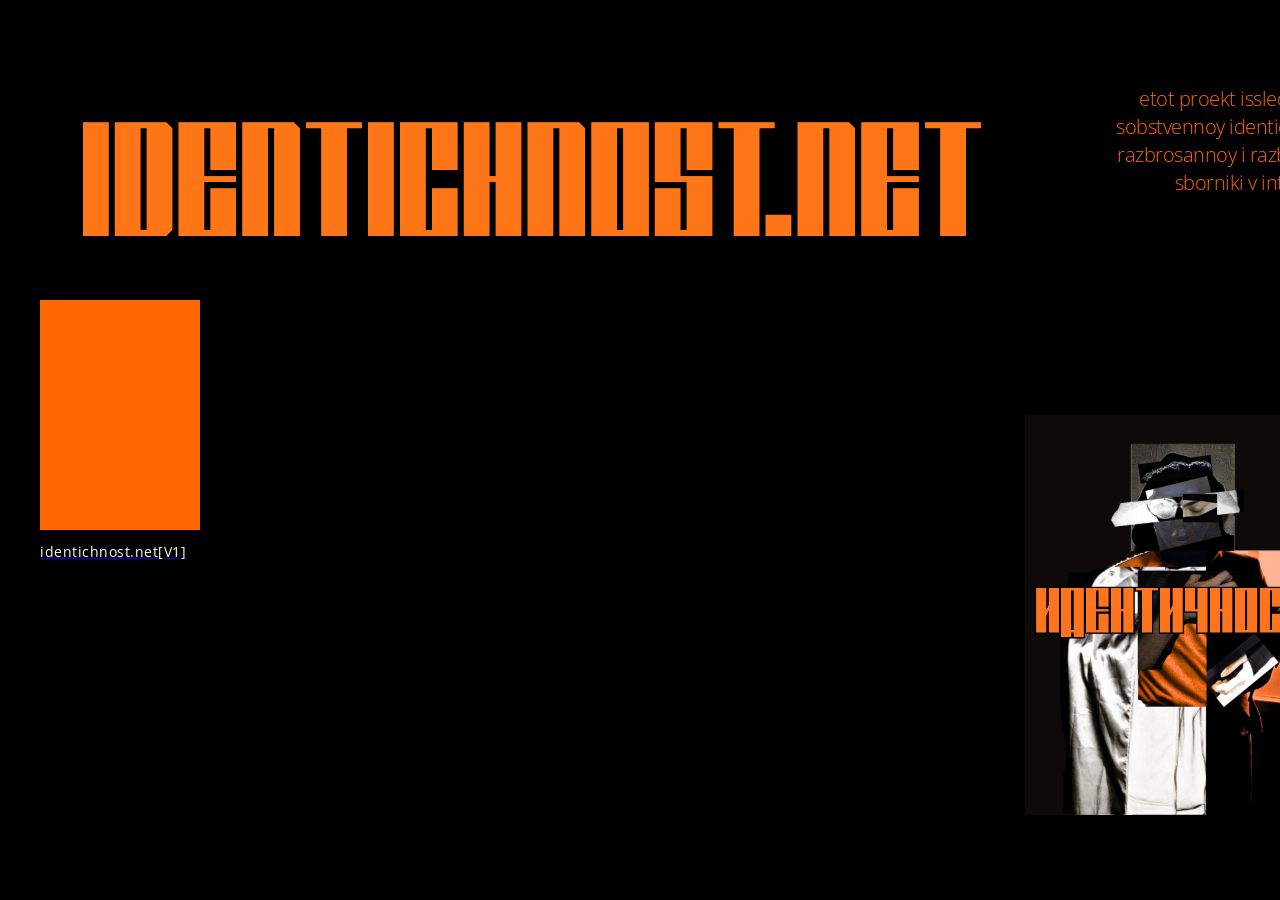
<file: index.html>
<!DOCTYPE html>
<html lang="ru">
<head>
    <meta charset="UTF-8">
    <meta name="viewport" content="width=device-width, initial-scale=1.0">
    <title>IDENTICHNOST.NET</title>
    
    <!-- Подключение шрифта Open Sans -->
    <link rel="preconnect" href="https://fonts.googleapis.com">
    <link rel="preconnect" href="https://fonts.gstatic.com" crossorigin>
    <link href="https://fonts.googleapis.com/css2?family=Open+Sans:wght@300;400;700&display=swap" rel="stylesheet">
    
    <link rel="stylesheet" href="style.css">
</head>
<body>

    <div class="main-container">
        
       <!-- ЛЕВАЯ КОЛОНКА -->
<div class="column left-column">
    <img src="images/logo.png" alt="IDENTICHNOST.NET" class="logo-img">
    
    <!-- Теперь ссылка ведет прямо на sbornik.html в этой же вкладке -->
    <a href="sbornik.html" class="book-link">
        <div class="orange-rect"></div>
        <p class="version-text">identichnost.net[V1]</p>
    </a>
</div>
        <!-- ПРАВАЯ КОЛОНКА (Текст вверху, коллаж в самом низу) -->
        <div class="column right-column">
            <p class="description-text">
                etot proekt issledovanie<br>
                sobstvennoy identichnosti,<br>
                razbrosannoy i razbitoy na<br>
                sborniki v internete.
            </p>
            
            <img src="images/iam.png" alt="Идентичность коллаж" class="artwork-img">
        </div>

    </div>

</body>
</html>
</file>
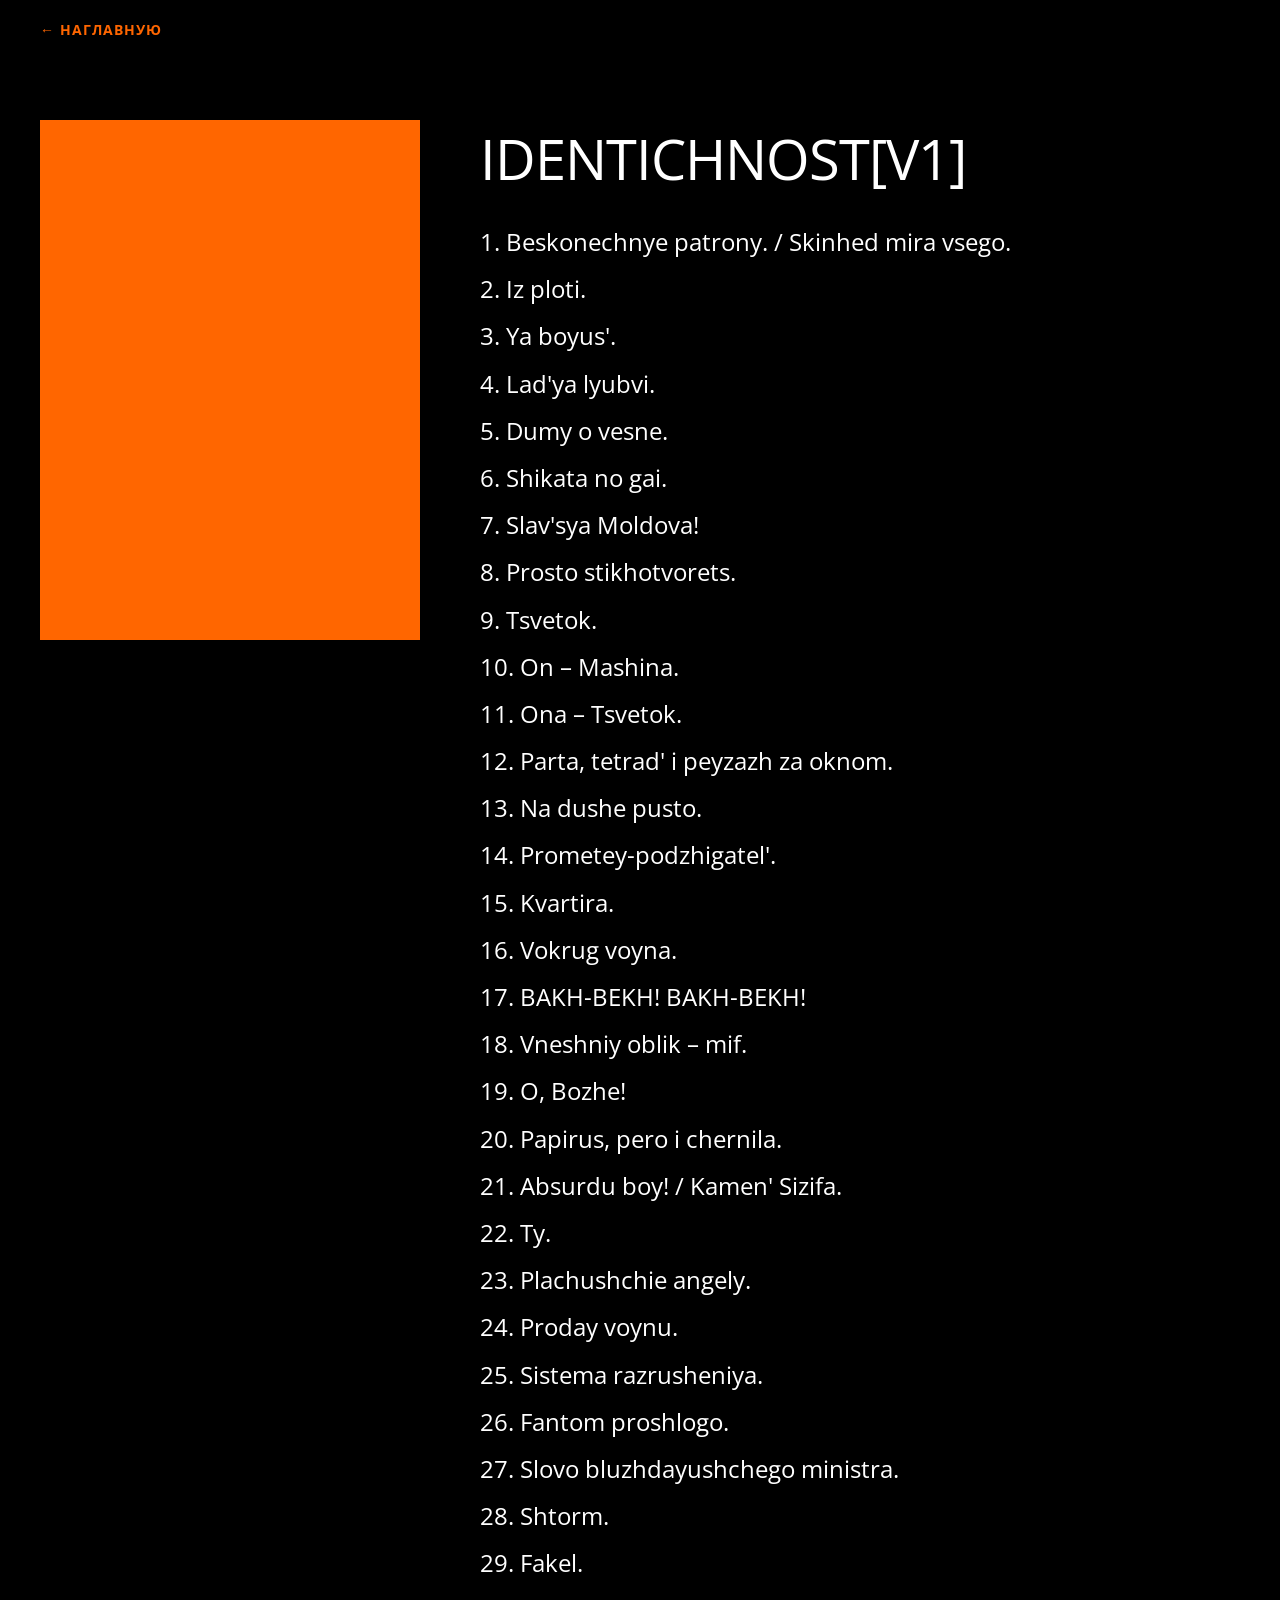
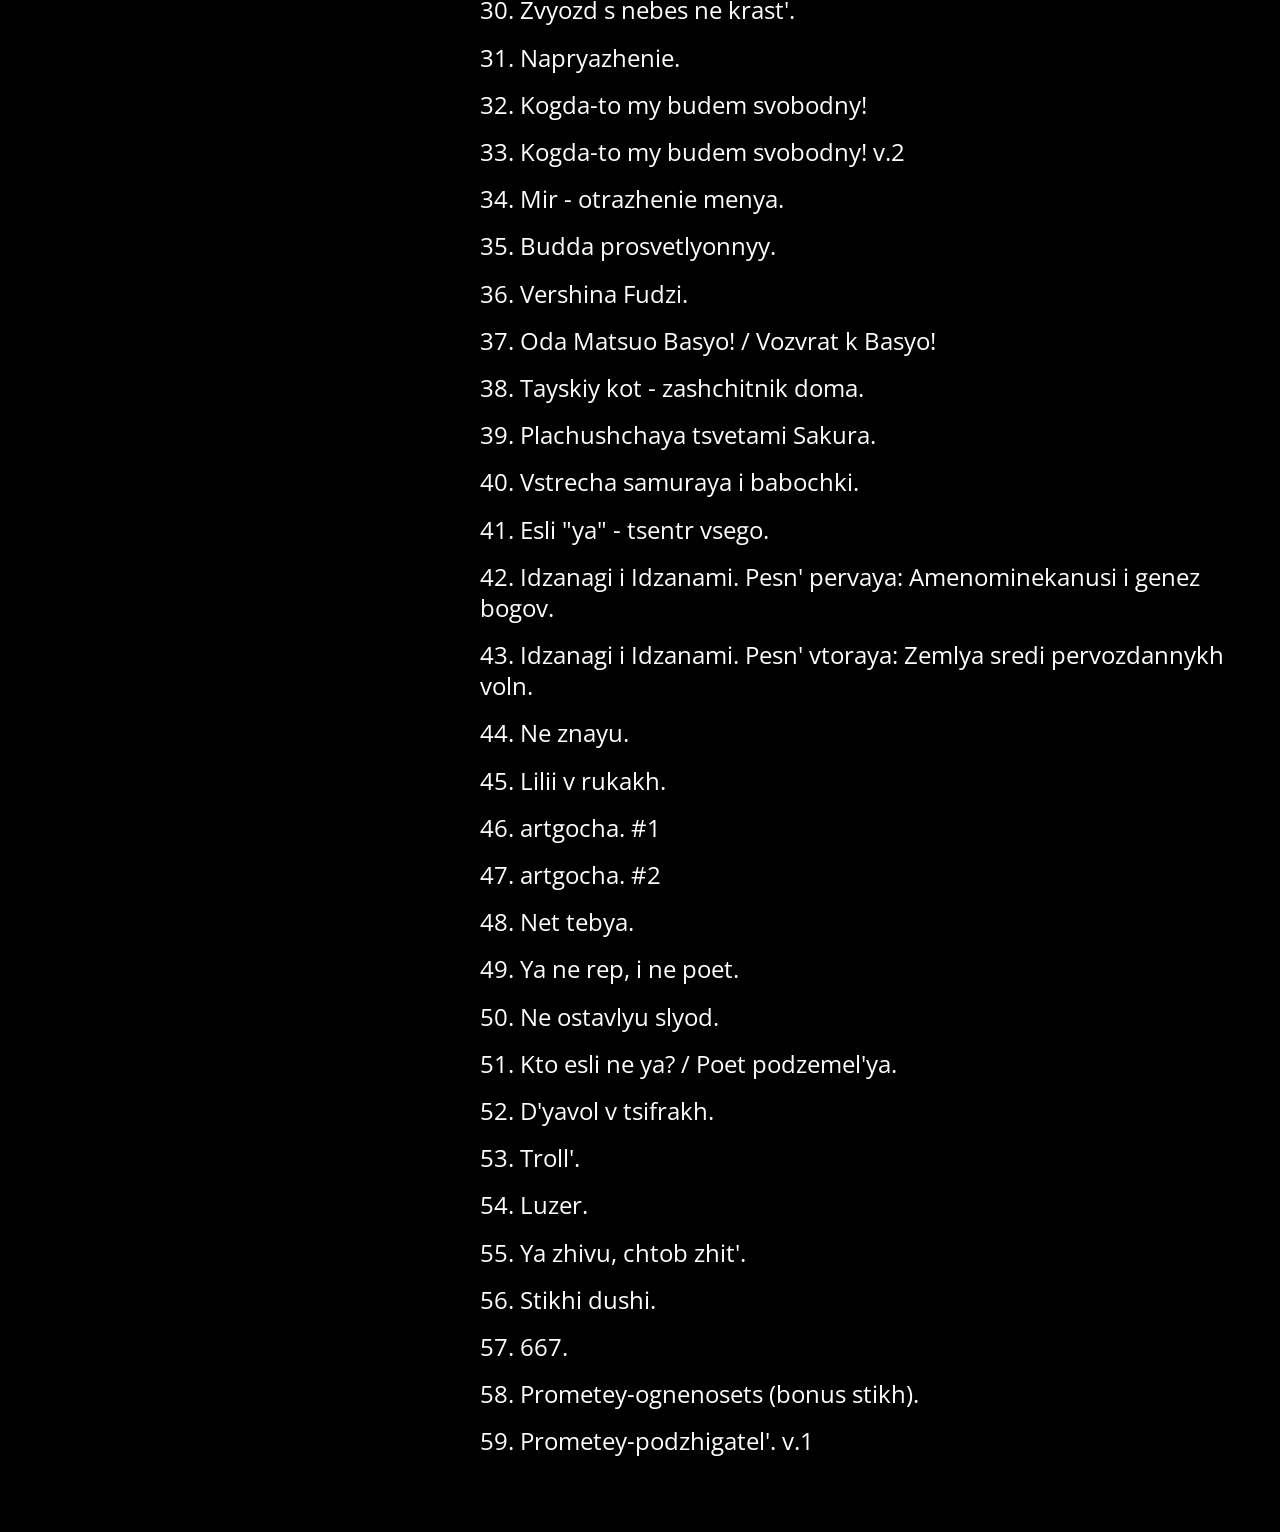
<file: sbornik.html>
<!DOCTYPE html>
<html lang="ru">
<head>
    <meta charset="UTF-8">
    <meta name="viewport" content="width=device-width, initial-scale=1.0">
    <title>IDENTICHNOST[V1] — Сборник</title>
    
    <!-- Подключаем Open Sans -->
    <link rel="preconnect" href="https://fonts.googleapis.com">
    <link rel="preconnect" href="https://fonts.gstatic.com" crossorigin>
    <link href="https://fonts.googleapis.com/css2?family=Open+Sans:wght@300;400;600;700&display=swap" rel="stylesheet">
    
    <link rel="stylesheet" href="style.css">
</head>
<body class="sbornik-body">

    <!-- Кнопка возврата на главную -->
    <a href="index.html" class="sbornik-back-btn">← НАГЛАВНУЮ</a>

    <div class="sbornik-layout">
        
        <!-- ЛЕВАЯ ЧАСТЬ: Обложка, которая двигается вместе со скроллом -->
        <div class="sbornik-sticky-left">
            <div class="sbornik-cover-mock"></div>
        </div>
        
        <!-- ПРАВАЯ ЧАСТЬ: Название и огромное содержание -->
        <div class="sbornik-content-right">
            <h1 class="sbornik-main-title">IDENTICHNOST[V1]</h1>
            
            <ul class="poems-links-list">
                <li><a href="poem1.html" target="_blank">1. Beskonechnye patrony. / Skinhed mira vsego.</a></li>
                <li><a href="poem2.html" target="_blank">2. Iz ploti.</a></li>
                <li><a href="poem3.html" target="_blank">3. Ya boyus'.</a></li>
                <li><a href="poem4.html" target="_blank">4. Lad'ya lyubvi.</a></li>
                <li><a href="poem5.html" target="_blank">5. Dumy o vesne.</a></li>
                <li><a href="poem6.html" target="_blank">6. Shikata no gai.</a></li>
                <li><a href="poem7.html" target="_blank">7. Slav'sya Moldova!</a></li>
                <li><a href="poem8.html" target="_blank">8. Prosto stikhotvorets.</a></li>
                <li><a href="poem9.html" target="_blank">9. Tsvetok.</a></li>
                <li><a href="poem10.html" target="_blank">10. On – Mashina.</a></li>
                <li><a href="poem11.html" target="_blank">11. Ona – Tsvetok.</a></li>
                <li><a href="poem12.html" target="_blank">12. Parta, tetrad' i peyzazh za oknom.</a></li>
                <li><a href="poem13.html" target="_blank">13. Na dushe pusto.</a></li>
                <li><a href="poem14.html" target="_blank">14. Prometey-podzhigatel'.</a></li>
                <li><a href="poem15.html" target="_blank">15. Kvartira.</a></li>
                <li><a href="poem16.html" target="_blank">16. Vokrug voyna.</a></li>
                <li><a href="poem17.html" target="_blank">17. BAKH-BEKH! BAKH-BEKH!</a></li>
                <li><a href="poem18.html" target="_blank">18. Vneshniy oblik – mif.</a></li>
                <li><a href="poem19.html" target="_blank">19. O, Bozhe!</a></li>
                <li><a href="poem20.html" target="_blank">20. Papirus, pero i chernila.</a></li>
                <li><a href="poem21.html" target="_blank">21. Absurdu boy! / Kamen' Sizifa.</a></li>
                <li><a href="poem22.html" target="_blank">22. Ty.</a></li>
                <li><a href="poem23.html" target="_blank">23. Plachushchie angely.</a></li>
                <li><a href="poem24.html" target="_blank">24. Proday voynu.</a></li>
                <li><a href="poem25.html" target="_blank">25. Sistema razrusheniya.</a></li>
                <li><a href="poem26.html" target="_blank">26. Fantom proshlogo.</a></li>
                <li><a href="poem27.html" target="_blank">27. Slovo bluzhdayushchego ministra.</a></li>
                <li><a href="poem28.html" target="_blank">28. Shtorm.</a></li>
                <li><a href="poem29.html" target="_blank">29. Fakel.</a></li>
                <li><a href="poem30.html" target="_blank">30. Zvyozd s nebes ne krast'.</a></li>
                <li><a href="poem31.html" target="_blank">31. Napryazhenie.</a></li>
                <li><a href="poem32.html" target="_blank">32. Kogda-to my budem svobodny!</a></li>
                <li><a href="poem33.html" target="_blank">33. Kogda-to my budem svobodny! v.2</a></li>
                <li><a href="poem34.html" target="_blank">34. Mir - otrazhenie menya.</a></li>
                <li><a href="poem35.html" target="_blank">35. Budda prosvetlyonnyy.</a></li>
                <li><a href="poem36.html" target="_blank">36. Vershina Fudzi.</a></li>
                <li><a href="poem37.html" target="_blank">37. Oda Matsuo Basyo! / Vozvrat k Basyo!</a></li>
                <li><a href="poem38.html" target="_blank">38. Tayskiy kot - zashchitnik doma.</a></li>
                <li><a href="poem39.html" target="_blank">39. Plachushchaya tsvetami Sakura.</a></li>
                <li><a href="poem40.html" target="_blank">40. Vstrecha samuraya i babochki.</a></li>
                <li><a href="poem41.html" target="_blank">41. Esli "ya" - tsentr vsego.</a></li>
                <li><a href="poem42.html" target="_blank">42. Idzanagi i Idzanami. Pesn' pervaya: Amenominekanusi i genez bogov.</a></li>
                <li><a href="poem43.html" target="_blank">43. Idzanagi i Idzanami. Pesn' vtoraya: Zemlya sredi pervozdannykh voln.</a></li>
                <li><a href="poem44.html" target="_blank">44. Ne znayu.</a></li>
                <li><a href="poem45.html" target="_blank">45. Lilii v rukakh.</a></li>
                <li><a href="poem46.html" target="_blank">46. artgocha. #1</a></li>
                <li><a href="poem47.html" target="_blank">47. artgocha. #2</a></li>
                <li><a href="poem48.html" target="_blank">48. Net tebya.</a></li>
                <li><a href="poem49.html" target="_blank">49. Ya ne rep, i ne poet.</a></li>
                <li><a href="poem50.html" target="_blank">50. Ne ostavlyu slyod.</a></li>
                <li><a href="poem51.html" target="_blank">51. Kto esli ne ya? / Poet podzemel'ya.</a></li>
                <li><a href="poem52.html" target="_blank">52. D'yavol v tsifrakh.</a></li>
                <li><a href="poem53.html" target="_blank">53. Troll'.</a></li>
                <li><a href="poem54.html" target="_blank">54. Luzer.</a></li>
                <li><a href="poem55.html" target="_blank">55. Ya zhivu, chtob zhit'.</a></li>
                <li><a href="poem56.html" target="_blank">56. Stikhi dushi.</a></li>
                <li><a href="poem57.html" target="_blank">57. 667.</a></li>
                <li><a href="poem58.html" target="_blank">58. Prometey-ognenosets (bonus stikh).</a></li>
                <li><a href="poem59.html" target="_blank">59. Prometey-podzhigatel'. v.1</a></li>
            </ul>
        </div>

    </div>

</body>
</html>
</file>
<file: style.css>
/* Обнуление базовых отступов */
* {
    box-sizing: border-box;
    margin: 0;
    padding: 0;
}

body {
    background-color: #000000;
    font-family: 'Open Sans', sans-serif;
    color: #ff6600; /* Основной оранжевый цвет текста */
    min-height: 100vh;
    display: flex;
    justify-content: center;
    align-items: center;
    overflow-x: hidden;
}

/* Главный контейнер на весь экран */
.main-container {
    width: 100%;
    max-width: 1400px;
    height: 90vh;
    display: flex;
    justify-content: space-between;
    padding: 40px;
}

/* Общие стили для колонок */
.column {
    display: flex;
    flex-direction: column;
    justify-content: space-between; /* Разносит элементы к верхнему и нижнему краю */
}

/* Левая колонка */
.left-column {
    display: flex !important;
    flex-direction: column !important;
    justify-content: flex-start !important; /* Намертво прижимает книгу ВВЕРХ к логотипу */
    align-items: flex-start !important;
    gap: 25px !important; /* Четкий отступ между лого и оранжевым блоком */
    height: auto !important; /* Чтобы колонка не растягивалась на весь экран */
}
}

.logo-img {
    max-width: 380px; /* Регулируй размер логотипа под себя */
    height: auto;
}

.orange-block-wrapper {
    margin-top: 30px;
}

.orange-rect {
    width: 160px;
    height: 230px;
    background-color: #ff6600; /* Заливка оранжевого прямоугольника */
    margin-bottom: 12px;
}

.version-text {
    color: #ffffff; /* Белый цвет для контраста, как на макете */
    font-size: 14px;
    letter-spacing: 0.5px;
}

/* Правая колонка */
.right-column {
    align-items: flex-end;
    text-align: right;
}

.description-text {
    font-size: 20px;
    line-height: 1.4;
    font-weight: 300;
    max-width: 350px;
    letter-spacing: -0.5px;
}

.artwork-img {
    max-width: 320px; /* Немного увеличили с 280px, чтобы коллаж смотрелся мощнее */
    height: auto;
    object-fit: cover;
}

/* Адаптивность для мобильных устройств */
@media (max-width: 768px) {
    .main-container {
        flex-direction: column;
        height: auto;
        gap: 60px;
        padding: 20px;
    }
    
    .left-column, .right-column {
        align-items: center;
        text-align: center;
    }
    
    .right-column {
        flex-direction: column; /* На мобилке текст будет идти перед артом */
        gap: 30px;
    }
}

/* === НОВЫЙ СТИЛЬ ДЛЯ СТРАНИЦЫ СБОРНИКА (МНОГО СТИХОВ) === */

.sbornik-body {
    background-color: #000000 !important;
    font-family: 'Open Sans', sans-serif !important;
    color: #ffffff !important;
    min-height: 100vh;
    display: block !important; /* Отменяем центрирование главной страницы */
    overflow-y: auto !important; /* Включаем вертикальную прокрутку */
    padding: 60px 40px !important;
}

/* Кнопка Назад */
.sbornik-back-btn {
    position: fixed;
    top: 20px;
    left: 40px;
    color: #ff6600;
    text-decoration: none;
    font-size: 14px;
    font-weight: bold;
    letter-spacing: 1px;
    z-index: 100;
    transition: color 0.2s;
}

.sbornik-back-btn:hover {
    color: #ffffff;
}

/* Двухколоночный макет */
.sbornik-layout {
    display: flex;
    gap: 60px;
    max-width: 1400px;
    margin: 60px auto 0 auto;
    align-items: flex-start; /* Чтобы левая колонка не растягивалась по высоте правой */
}

/* ЛЕВАЯ КОЛОНКА — МАГИЯ СТИКИ (ОБЛОЖКА ЕДЕТ ЗА СКРОЛЛОМ) */
.sbornik-sticky-left {
    position: sticky !important;
    top: 60px; /* Отступ обложки от верхнего края экрана при прокрутке */
    flex-shrink: 0;
}

/* Оранжевая заглушка вместо обложки */
.sbornik-cover-mock {
    width: 380px;
    height: 520px;
    background-color: #ff6600;
}

/* ПРАВАЯ КОЛОНКА С СОДЕРЖАНИЕМ */
.sbornik-content-right {
    flex-grow: 1;
}

.sbornik-main-title {
    font-size: 56px;
    font-weight: 400;
    color: #ffffff;
    margin-bottom: 30px;
    margin-top: 0;
    letter-spacing: -1px;
}

/* Список ссылок на стихи */
.poems-links-list {
    list-style: none;
    padding: 0;
    margin: 0;
}

.poems-links-list li {
    margin-bottom: 16px; /* Отступы между строками содержания */
}

.poems-links-list a {
    color: #ffffff;
    text-decoration: none;
    font-size: 24px;
    font-weight: 400;
    line-height: 1.3;
    transition: color 0.15s ease-in-out;
}

/* При наведении ссылка плавно становится оранжевой */
.poems-links-list a:hover {
    color: #ff6600;
}

/* Адаптивность для мобильных экранов */
@media (max-width: 900px) {
    .sbornik-layout {
        flex-direction: column;
        align-items: center;
        gap: 40px;
    }
    .sbornik-sticky-left {
        position: relative !important;
        top: 0;
    }
    .sbornik-cover-mock {
        width: 280px;
        height: 380px;
    }
    .sbornik-content-right {
        text-align: center;
    }
    .sbornik-main-title {
        font-size: 36px;
    }
    .poems-links-list a {
        font-size: 18px;
    }
}
</file>
